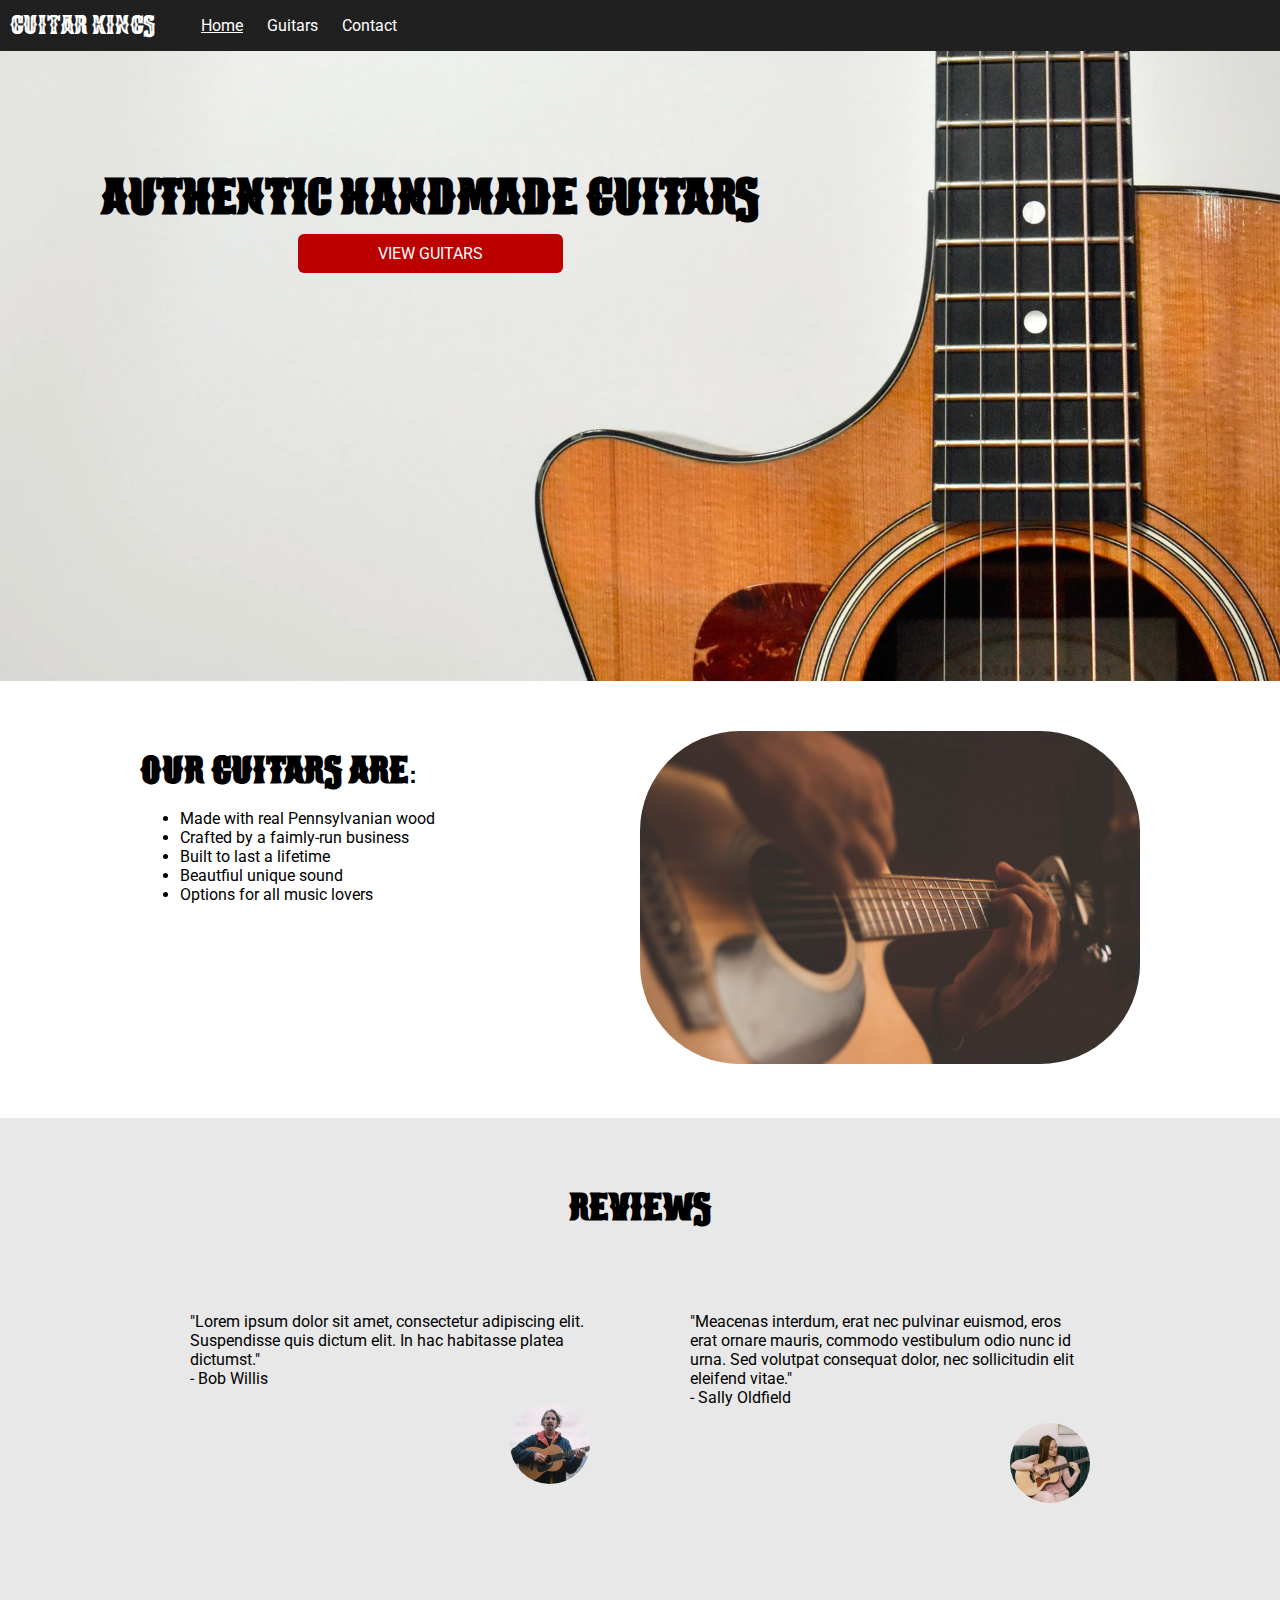
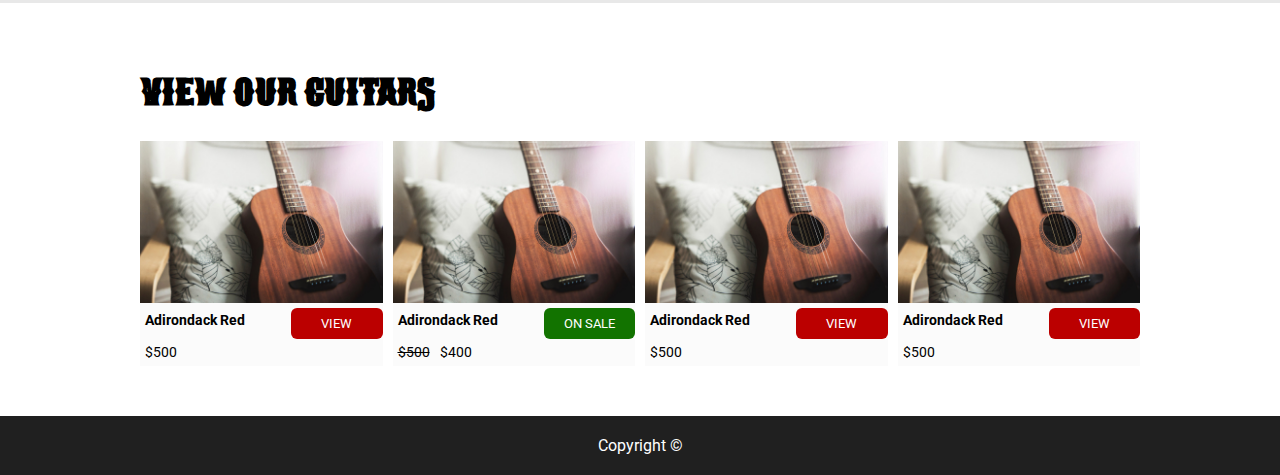
<file: index.html>
<!DOCTYPE html>
<html lang="en">
  <head>
    <meta charset="UTF-8" />
    <meta name="viewport" content="width=device-width, initial-scale=1.0" />
    <meta
      name="description"
      content="Get real authentic, hand-made guitars from the Norwegian Woods - Guitar Kings"
    />
    <title>Guitar Kings</title>
    <link rel="stylesheet" href="css/styles.css" />
    <link rel="preconnect" href="https://fonts.gstatic.com" />
    <link
      href="https://fonts.googleapis.com/css2?family=Roboto&display=swap"
      rel="stylesheet"
    />
  </head>
  <body>
    <header>
      <nav>
        <a href="index.html" class="logo">Guitar Kings</a>
        <ul>
          <li><a href="index.html" class="active">Home</a></li>
          <li><a href="guitars.html">Guitars</a></li>
          <li><a href="contact.html">Contact</a></li>
        </ul>
      </nav>
    </header>

    <main>
      <section class="welcome">
        <div class="welcome__content">
          <h1>Authentic Handmade Guitars</h1>
          <a href="guitars.html" class="cta">View Guitars</a>
        </div>
      </section>

      <section class="selling-points">
        <div>
          <h2>Our Guitars Are:</h2>
          <ul>
            <li>Made with real Pennsylvanian wood</li>
            <li>Crafted by a faimly-run business</li>
            <li>Built to last a lifetime</li>
            <li>Beautfiul unique sound</li>
            <li>Options for all music lovers</li>
          </ul>
        </div>
        <div>
          <img
            src="images/home-info.jpg"
            alt="Hand strumming guitar"
            class="selling-point__images"
          />
        </div>
      </section>
      <section class="reviews">
        <h2>Reviews</h2>
        <div class="reviews__content">
          <div>
            <p>
              "Lorem ipsum dolor sit amet, consectetur adipiscing elit.
              Suspendisse quis dictum elit. In hac habitasse platea dictumst."
              <span class="reviews__name"> - Bob Willis </span>
            </p>
            <img
              src="images/review-bio.jpg"
              alt="Profile pic of Bob Willis"
              class="review__images"
            />
          </div>
          <div>
            <p>
              "Meacenas interdum, erat nec pulvinar euismod, eros erat ornare
              mauris, commodo vestibulum odio nunc id urna. Sed volutpat
              consequat dolor, nec sollicitudin elit eleifend vitae."
              <span class="reviews__name"> - Sally Oldfield </span>
            </p>
            <img
              src="images/review-bio2.jpg"
              alt="Profile pic of Sally Oldfield"
              class="review__images"
            />
          </div>
        </div>
      </section>
      <section class="featured">
        <h2>View Our Guitars</h2>
        <div class="products">
          <img src="images/product.jpg" alt="Adirondack Red" />
          <h3>Adirondack Red</h3>
          <p>$500</p>
          <a href="products/adirondack-red.html" class="cta cta__small">View</a>
        </div>
        <div class="products">
          <img src="images/product.jpg" alt="Adirondack Red" />
          <h3>Adirondack Red</h3>
          <div class="products--sale">
            <p class="old-price">$500</p>
            <p>$400</p>
          </div>
          <a href="products/adirondack-red.html" class="cta cta-sale cta__small"
            >On sale</a
          >
        </div>
        <div class="products">
          <img src="images/product.jpg" alt="Adirondack Red" />
          <h3>Adirondack Red</h3>
          <p>$500</p>
          <a href="products/adirondack-red.html" class="cta cta__small">View</a>
        </div>
        <div class="products">
          <img src="images/product.jpg" alt="Adirondack Red" />
          <h3>Adirondack Red</h3>
          <p>$500</p>
          <a href="products/adirondack-red.html" class="cta cta__small">View</a>
        </div>
      </section>
    </main>
    <footer>Copyright &copy;</footer>
  </body>
</html>
</file>
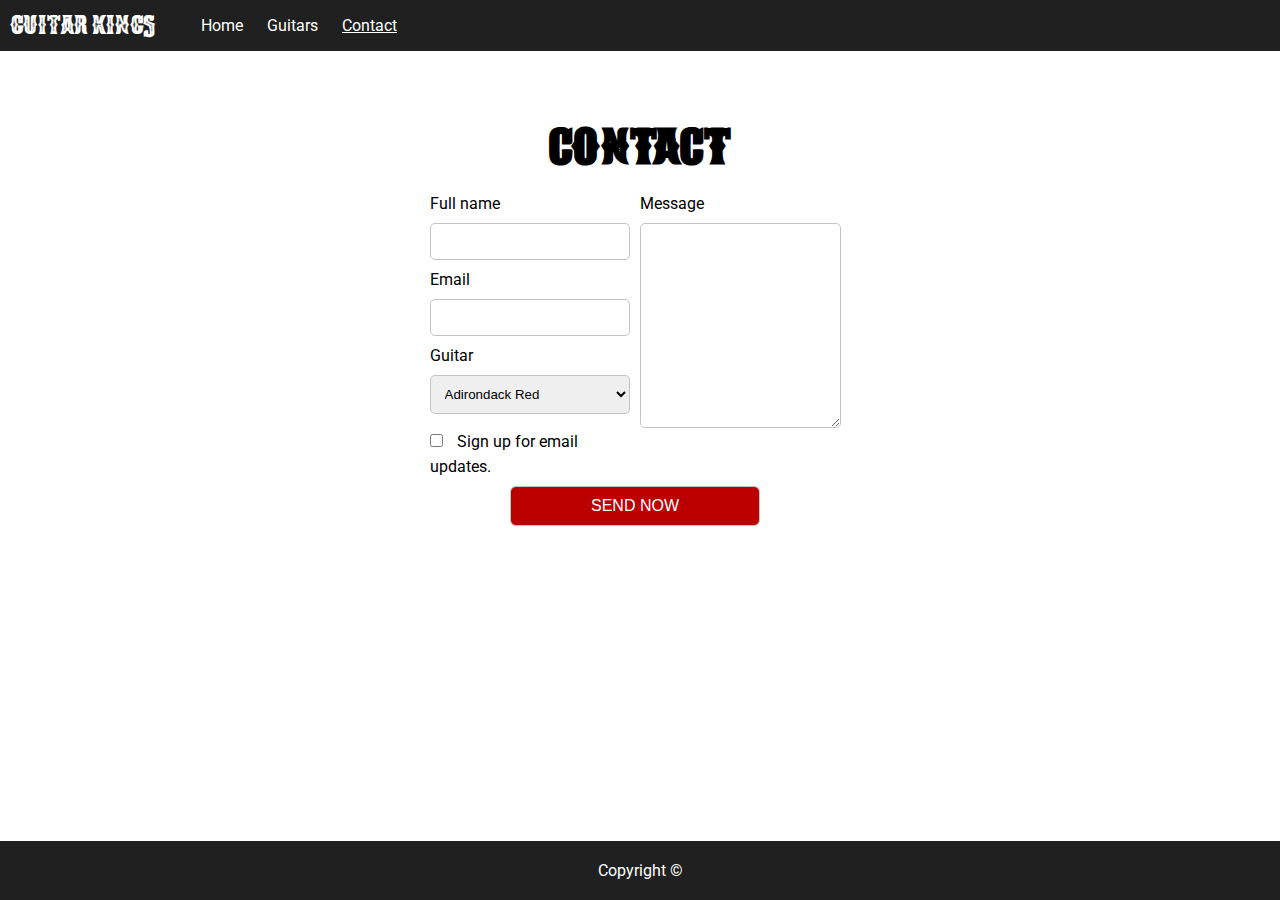
<file: contact.html>
<!DOCTYPE html>
<html lang="en">
  <head>
    <meta charset="UTF-8" />
    <meta name="viewport" content="width=device-width, initial-scale=1.0" />
    <meta
      name="description"
      content="Contact Guitar Kings for amazing products"
    />
    <title>Contact</title>
    <link rel="stylesheet" href="css/styles.css" />
    <link rel="preconnect" href="https://fonts.gstatic.com" />
    <link
      href="https://fonts.googleapis.com/css2?family=Roboto&display=swap"
      rel="stylesheet"
    />
  </head>
  <body>
    <header>
      <nav>
        <a href="index.html" class="logo">Guitar Kings</a>
        <ul>
          <li><a href="index.html">Home</a></li>
          <li><a href="guitars.html">Guitars</a></li>
          <li><a href="contact.html" class="active">Contact</a></li>
        </ul>
      </nav>
    </header>
    <main class="contact">
      <h1>Contact</h1>
      <form method="POST">
        <div class="form-wrapper">
          <section>
            <label for="fname">Full name</label>
            <input type="text" id="fname" name="name" />
            <label for="email">Email</label>
            <input type="email" id="email" name="Email" />
            <label for="Guitar">Guitar</label>
            <select id="Guitar" name="Guitar">
              <option value="Adirondack Red">Adirondack Red</option>
              <option value="Adirondack Blue">Adirondack Blue</option>
              <option value="Adirondack Green">Adirondack Green</option>
            </select>
            <div>
              <input type="checkbox" id="signup" name="updates" />
              <label for="signup">Sign up for email updates.</label>
            </div>
          </section>
          <section>
            <label for="message">Message</label>
            <textarea id="message" name="message"></textarea>
          </section>
        </div>
        <input type="submit" value="Send Now" class="cta" />
      </form>
    </main>
    <footer>Copyright &copy;</footer>
  </body>
</html>
</file>
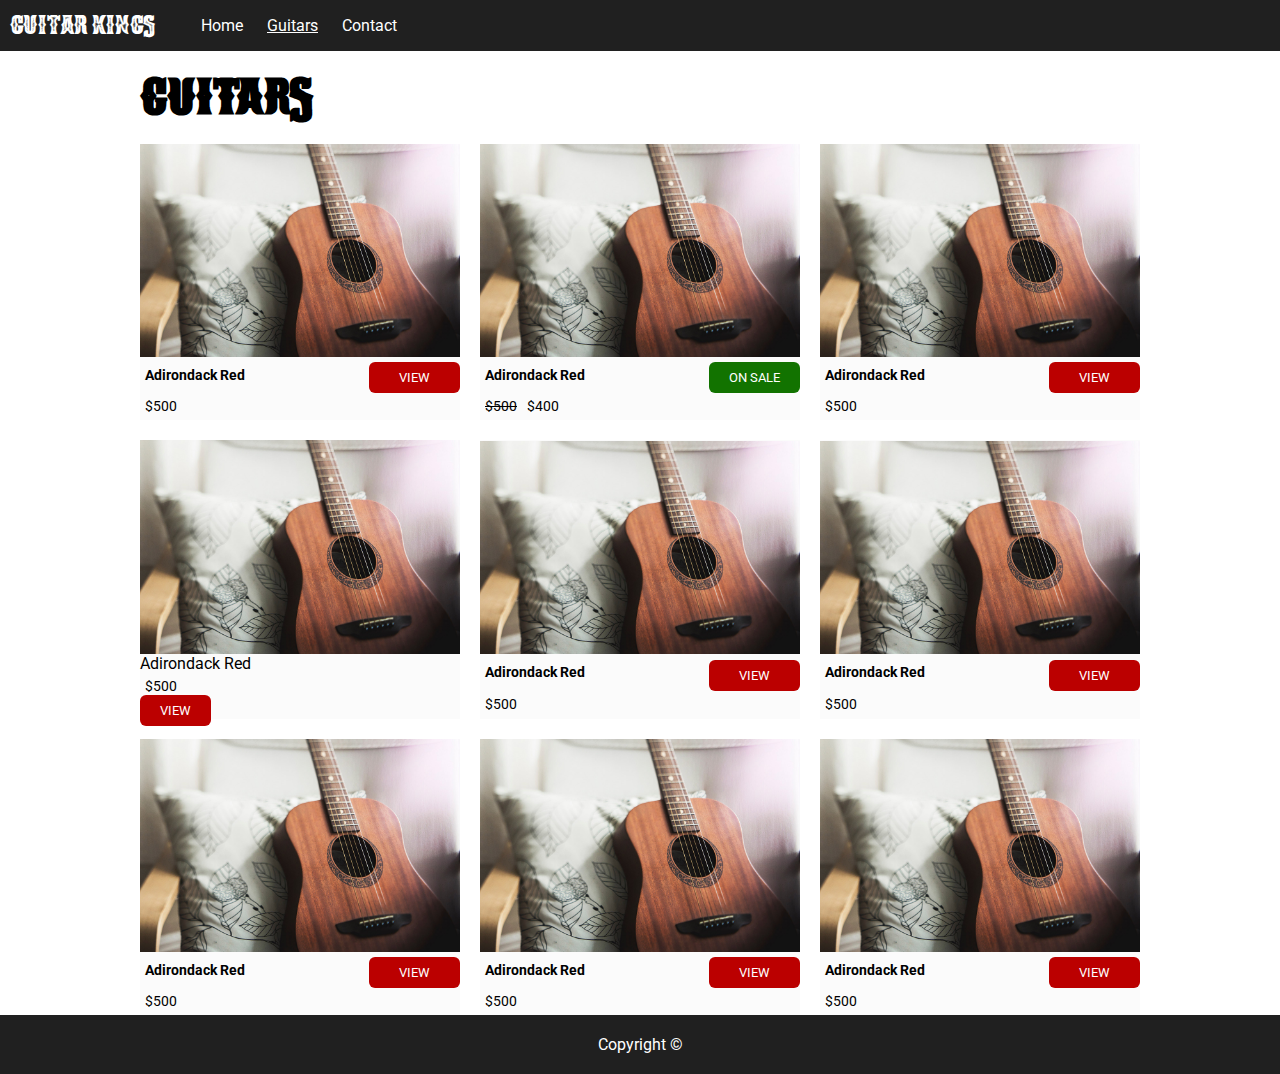
<file: guitars.html>
<!DOCTYPE html>
<html lang="en">
  <head>
    <meta charset="UTF-8" />
    <meta name="viewport" content="width-device-width, initial-scale=1.0" />
    <meta
      name="description"
      content="List of guitars available from Guitar Kings"
    />
    <title>Guitars</title>
    <link rel="stylesheet" href="css/styles.css" />
    <link rel="preconnect" href="https://fonts.gstatic.com">
    <link href="https://fonts.googleapis.com/css2?family=Roboto&display=swap" rel="stylesheet">
  </head>
  <body>
    <header>
      <nav>
        <a href="index.html" class="logo">Guitar Kings</a>
        <ul>
          <li><a href="index.html">Home</a></li>
          <li><a href="guitars.html" class="active">Guitars</a></li>
          <li><a href="contact.html">Contact</a></li>
        </ul>
      </nav>
    </header>
    <main class="guitars">  
      <h1>Guitars</h1>
      <section class="guitar-list">
        <div class = "products">
          <img src="images/product.jpg" alt="Adirondack Red" />
          <h2>Adirondack Red</h2>
          <p>$500</p>
          <a href="products/adirondack-red.html" class="cta cta__small">View</a>
        </div>
        <div class = "products">
          <img src="images/product.jpg" alt="Adirondack Red" />
          <h3>Adirondack Red</h3>
          <div class="products--sale">
             <p class="old-price">$500</p>
             <p>$400</p>
          </div>
          <a href="products/adirondack-red.html" class="cta cta-sale cta__small">On Sale</a>
        </div>
        <div class = "products">
          <img src="images/product.jpg" alt="Adirondack Red" />
          <h2>Adirondack Red</h2>
          <p>$500</p>
          <a href="products/adirondack-red.html" class="cta cta__small">View</a>
        </div>
        <div class = "products">
          <img src="images/product.jpg" alt="Adirondack Red" />
          <hh2>Adirondack Red</h2>
          <p>$500</p>
          <a href="products/adirondack-red.html" class="cta cta__small">View</a>
        </div>
        <div class = "products">
          <img src="images/product.jpg" alt="Adirondack Red" />
          <h2>Adirondack Red</h2>
          <p>$500</p>
          <a href="products/adirondack-red.html" class="cta cta__small">View</a>
        </div>
        <div class = "products">
          <img src="images/product.jpg" alt="Adirondack Red" />
          <h2>Adirondack Red</h2>
          <p>$500</p>
          <a href="products/adirondack-red.html" class="cta cta__small">View</a>
        </div>
        <div class = "products">
          <img src="images/product.jpg" alt="Adirondack Red" />
          <h2>Adirondack Red</h2>
          <p>$500</p>
          <a href="products/adirondack-red.html" class="cta cta__small">View</a>
        </div>
        <div class = "products">
          <img src="images/product.jpg" alt="Adirondack Red" />
          <h2>Adirondack Red</h2>
          <p>$500</p>
          <a href="products/adirondack-red.html" class="cta cta__small">View</a>
        </div>
        <div class = "products">
          <img src="images/product.jpg" alt="Adirondack Red" />
          <h2>Adirondack Red</h2>
          <p>$500</p>
          <a href="products/adirondack-red.html" class="cta cta__small">View</a>
        </div>

      </section>
    </main>
    <footer>Copyright &copy;</footer>
  </body>
</html>
</file>
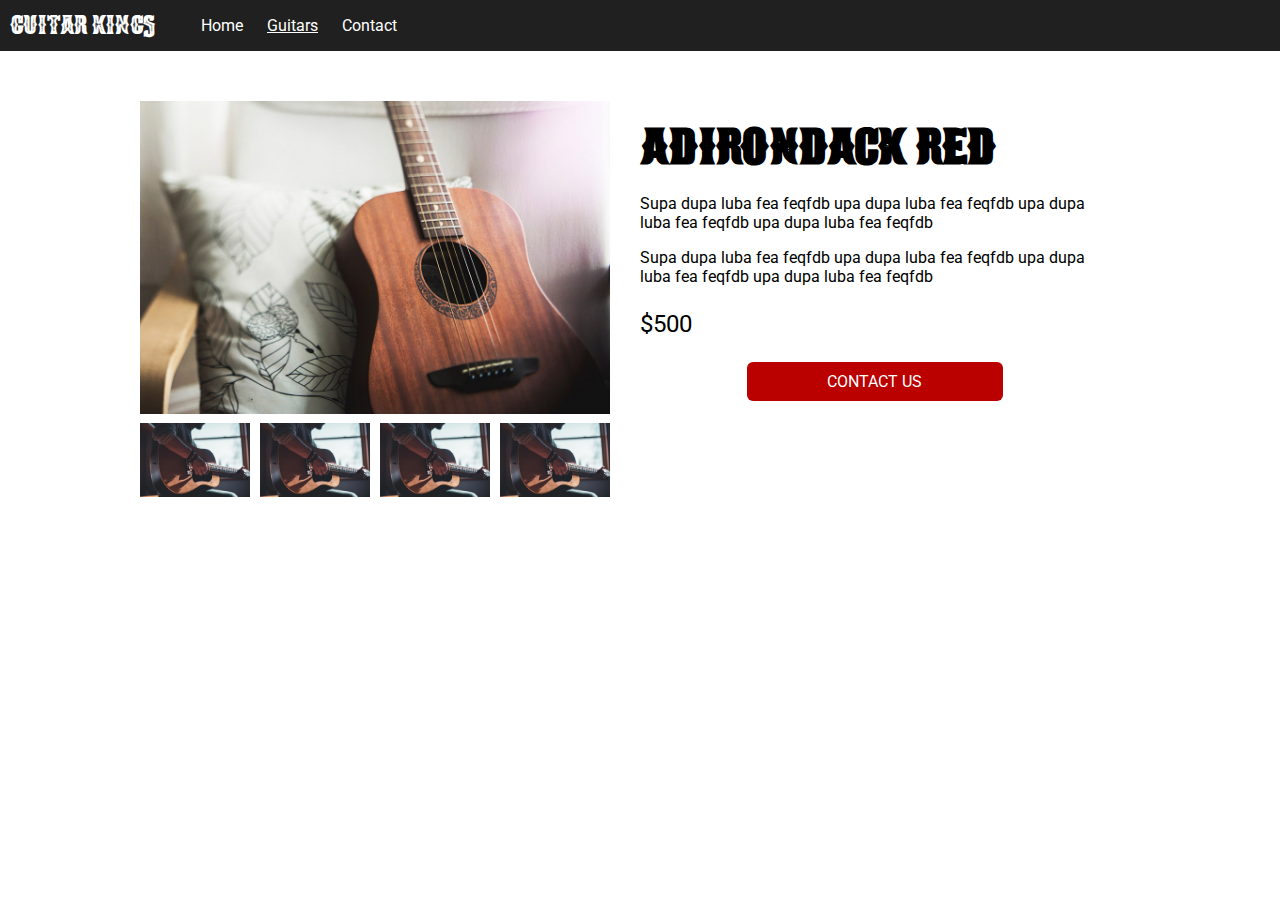
<file: products/adirondack-red.html>
<!DOCTYPE html>
<html lang="en">
  <head>
    <meta charset="UTF-8" />
    <meta name="viewport" content="width-device-width, initial-scale=1.0" />
    <meta
      name="description"
      content="View our most popular guitar - the Adirondack Red"
    />
    <title>Guitars | Adirondack Red</title>
    <link rel="stylesheet" href="../css/styles.css" />
    <link rel="preconnect" href="https://fonts.gstatic.com" />
    <link
      href="https://fonts.googleapis.com/css2?family=Roboto&display=swap"
      rel="stylesheet"
    />
  </head>
  <body>
    <header>
      <nav>
        <a href="../index.html" class="logo">Guitar Kings</a>
        <ul>
          <li><a href="../index.html">Home</a></li>
          <li><a href="../guitars.html" class="active">Guitars</a></li>
          <li><a href="../contact.html">Contact</a></li>
        </ul>
      </nav>
    </header>
    <main class="product-specific">
      <section>
        <img
          src="../images/product.jpg"
          alt="Adirondack Red"
          class="product-image"
        />
        <div class="product-image_thumbnails">
          <div>
            <img
              src="../images/product-specific.jpg"
              alt="playing the Adirondack Red"
              class="product-image"
            />
          </div>
          <div>
            <img
              src="../images/product-specific.jpg"
              alt="playing the Adirondack Red"
              class="product-image"
            />
          </div>
          <div>
            <img
              src="../images/product-specific.jpg"
              alt="playing the Adirondack Red"
              class="product-image"
            />
          </div>
          <div>
            <img
              src="../images/product-specific.jpg"
              alt="playing the Adirondack Red"
              class="product-image"
            />
          </div>
        </div>
      </section>
      <section class="product-specific__details">
        <h1>Adirondack Red</h1>
        <p>
          Supa dupa luba fea feqfdb upa dupa luba fea feqfdb upa dupa luba fea
          feqfdb upa dupa luba fea feqfdb
        </p>
        <p>
          Supa dupa luba fea feqfdb upa dupa luba fea feqfdb upa dupa luba fea
          feqfdb upa dupa luba fea feqfdb
        </p>
        <p class="product-specific__price">$500</p>
        <a href="../contact.html" class="cta">Contact us</a>
      </section>
    </main>
  </body>
</html>
</file>
<file: css/styles.css>
@font-face {
  font-family: "Boots And Spurs";
  src: url("../fonts/BootsAndSpurs.ttf") format("truetype");
}

body {
  font-family: "Roboto", Verdana, Geneva, Tahoma, sans-serif;
  min-height: 100vh;
  margin: 0px;
  display: grid;
  grid-template-rows: auto 1fr auto;
}

h1,
h2,
.logo {
  font-family: "Boots And Spurs", "Segoe UI", Tahoma, Geneva, Verdana,
    sans-serif;
}

.guitar-list h2 {
  font-family: "Roboto", Verdana, Geneva, Tahoma, sans-serif;
}

nav {
  display: flex;
  align-items: center;
}

nav ul {
  padding: 0px;
  margin-left: 25px;
}

nav li {
  display: inline-block;
}

header,
footer {
  background-color: #202020;
  color: #ffffff;
}

/* Links */

a {
  text-decoration: none;
}

header a {
  color: #fff;
  padding: 10px;
}

.cta {
  background-color: #bb0000;
  color: #fff;
  font-size: 1em;
  border-radius: 6px;
  text-transform: uppercase;
  padding: 10px 80px;
}

.cta__small {
  padding: 8px 20px;
  font-size: 0.8em;
  grid-column: 2;
  grid-row: 2;
  min-width: 51.2px;
  text-align: center;
  margin-top: 5px;
}

.active {
  text-decoration: underline;
}

.reviews {
  background-color: #e8e8e8;
}

.products {
  background-color: #fbfbfb;
  display: grid;
  grid-template-columns: 1fr auto;
  align-items: center;
}

.products img {
  grid-column: -1/1;
}

.products h2,
.products h3,
.products p {
  grid-column: 1;
  font-size: 0.9em;
  margin: 5px;
}

.products--sale {
  display: flex;
}
.old-price {
  text-decoration: line-through;
}

.cta-sale {
  background-color: #127300;
}

footer {
  text-align: center;
  padding: 20px;
}

/* Home page */
.welcome {
  background-image: url("../images/home-header.jpg");
  background-size: cover;
  background-repeat: no-repeat;
  background-position: right;
  background-position-x: right;
  background-position-y: bottom;
  min-height: 70vh;
  position: relative;
}

.welcome__content {
  position: absolute;
  text-align: center;
  top: 100px;
  left: 100px;
}

.selling-points {
  margin: 50px auto;
}

.reviews__content,
.selling-points {
  max-width: 1000px;
  display: flex;
}

.selling-points > *,
.reviews__content > * {
  flex: 1;
}

.selling-point__images {
  border-radius: 100px;
  width: 100%;
}
.reviews {
  text-align: center;
  padding: 50px;
}

.reviews__content {
  text-align: left;
  margin: auto;
}

.reviews__content div {
  margin: 50px;
}

.review__images {
  width: 80px;
  border-radius: 50%;
  float: right;
}

.reviews__name {
  display: block;
}

.featured {
  display: grid;
  grid-template-columns: repeat(4, 1fr);
  max-width: 1000px;
  margin: 50px auto;
  grid-gap: 10px;
}

.featured h2 {
  grid-column: -1/1;
}

.featured img {
  width: 100%;
}

/* Contact Page */
input,
select,
textarea {
  border: 1px solid #c4c4c4;
  border-radius: 5px;
  margin: 10px 10px 10px 0px;
  padding: 10px;
}

textarea {
  height: 65%;
}

.contact {
  max-width: 1000px;
  margin: auto;
  text-align: center;
  margin: 50px auto;
}

.form-wrapper {
  display: flex;
  text-align: left;
}

.form-wrapper > * {
  flex: 1;
  display: flex;
  flex-direction: column;
}

/* Product specific page */
.product-specific {
  display: flex;
  max-width: 1000px;
  margin: 50px auto;
}
.product-specific > * {
  flex: 1;
}

.product-image {
  width: 100%;
}

.product-specific__price {
  font-size: 1.5em;
}

.product-image_thumbnails {
  display: flex;
  gap: 10px;
  margin-top: 5px;
}

.product-specific__details {
  padding: 0px 30px;
}

.product-specific__details a {
  display: block;
  width: 95.767px;
  margin: auto;
}

/* Guitar Page */
.guitars {
  max-width: 1000px;
  margin: auto;
}

.guitar-list {
  display: grid;
  grid-template-columns: repeat(3, minmax(0, 1fr));
  grid-gap: 20px;
}

.products img {
  width: 100%;
}
</file>
